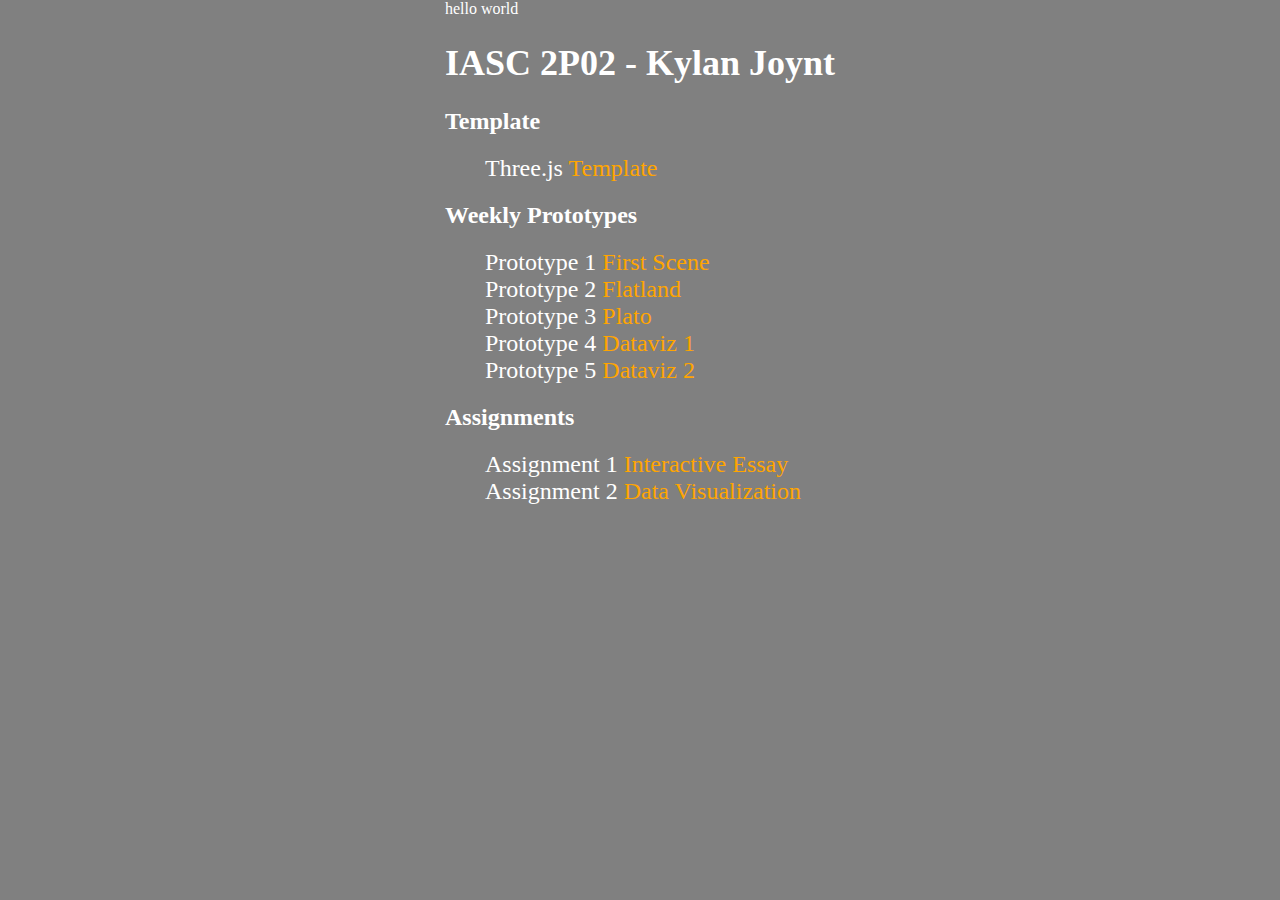
<file: index.html>
<body>  
    <p> hello world</p>
<!DOCTYPE html>
<head>
    <title>
        IASC 2P02 - Kylan Joynt
    </title>

    <!-- CSS -->
     <link rel="stylesheet" href="style.css">
</head>

<body>
    <h1>IASC 2P02  - Kylan Joynt</h1>

    <h2>Template</h2>
    <ul>
        <li>Three.js <a href="template">Template</a></li>
    </ul>

    <h2>Weekly Prototypes</h2>
    <ul>
        <li>Prototype 1 <a href="prototype1"> First Scene </a> </li>
        <li>Prototype 2 <a href="prototype2"> Flatland </a></li>
        <li>Prototype 3 <a href="prototype3"> Plato </a></li>
        <li>Prototype 4 <a href="prototype4"> Dataviz 1 </a></li>
        <li>Prototype 5 <a href="prototype5"> Dataviz 2 </a></li>
    </ul>

    <h2>Assignments</h2>
    <ul>
        <li class="assignment" >Assignment 1 <a href="assignment1/"> Interactive Essay</a></li>
        <li class="assignment" id="last-one">Assignment 2 <a href="assignment2/"> Data Visualization</a></li>
    </ul>

</body>
</file>
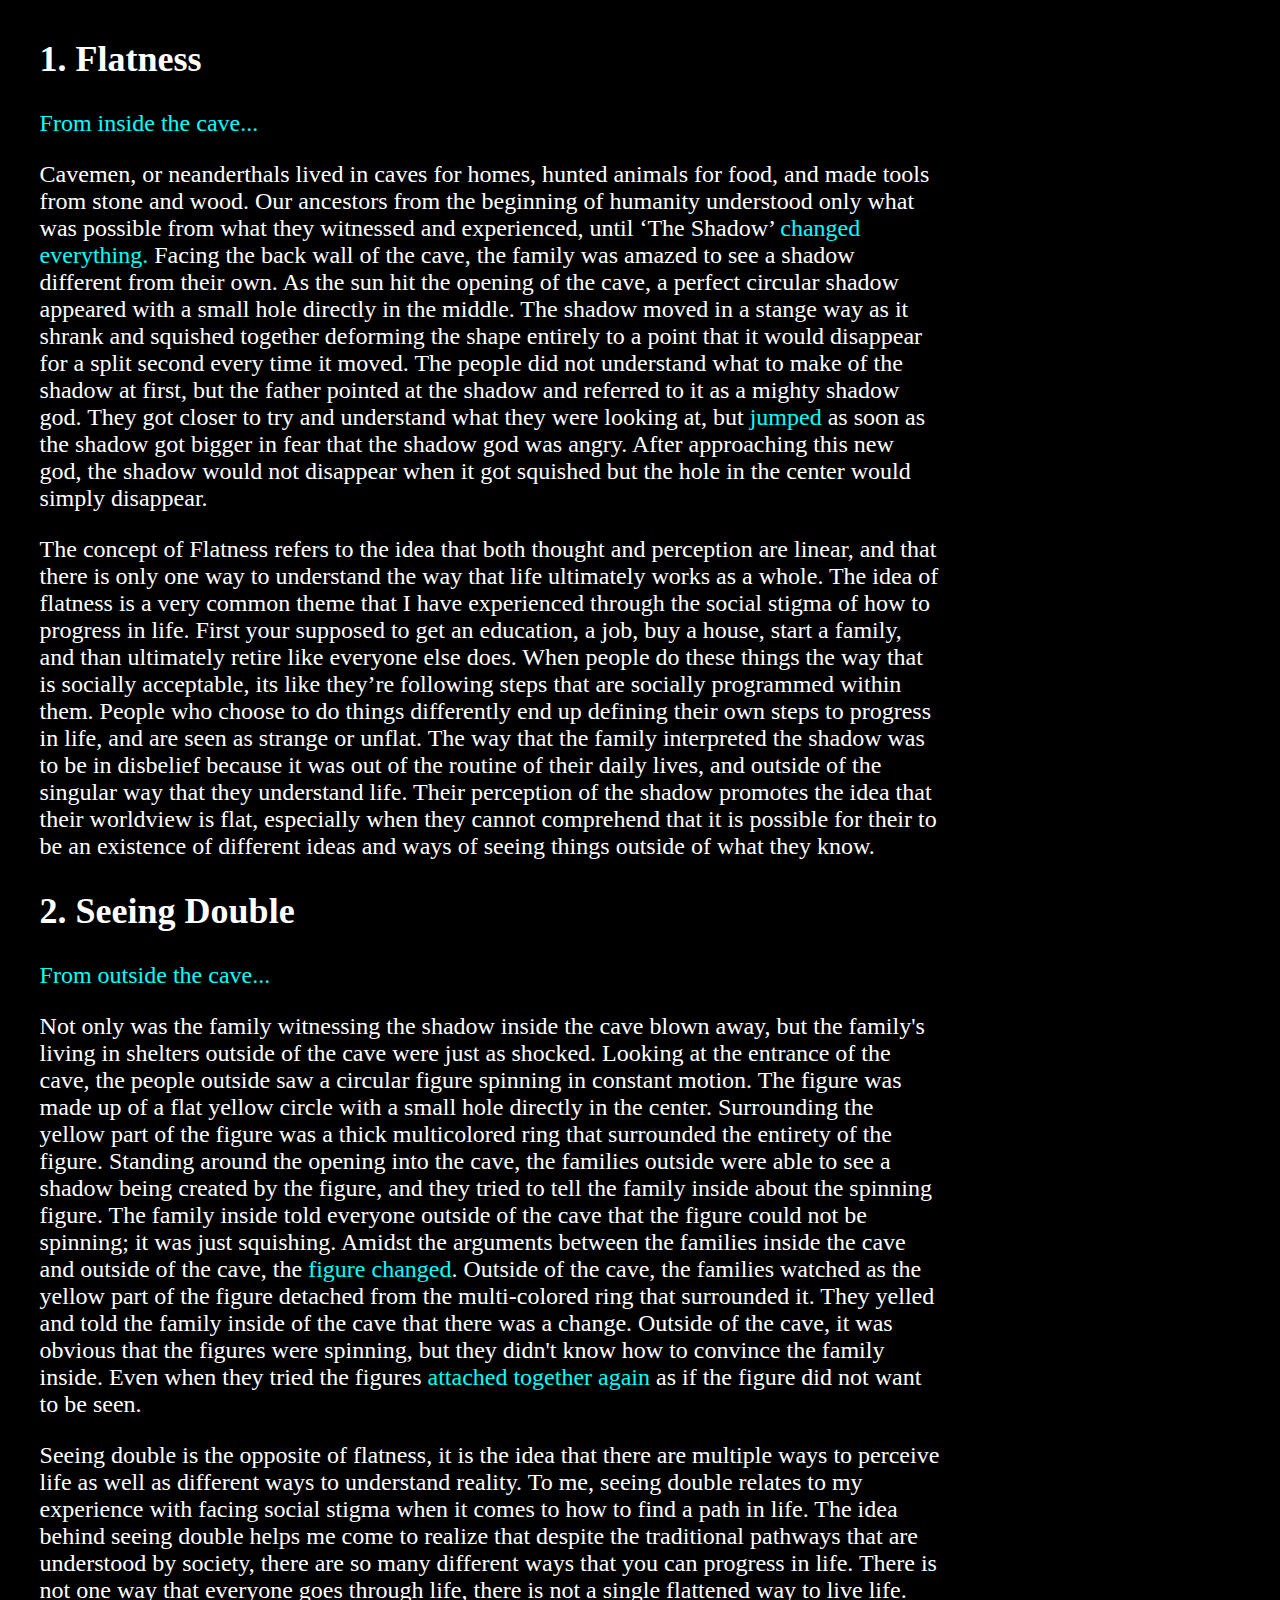
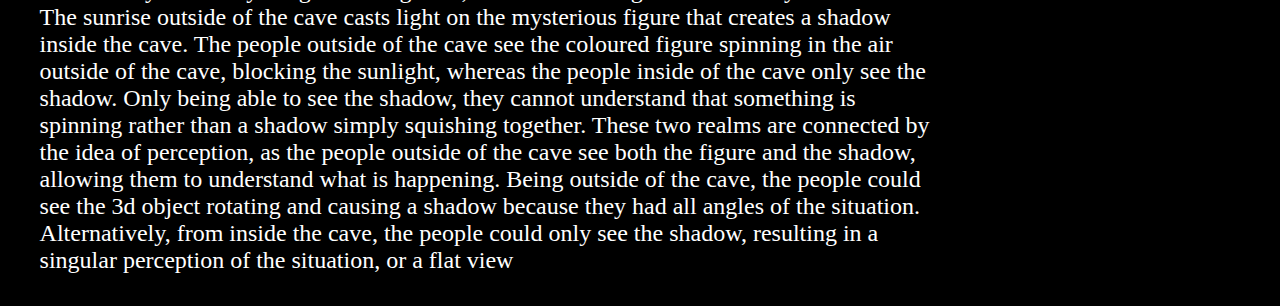
<file: assignment1/index.html>
<!DOCTYPE html>
<head>
    <title>Assignment 1</title>

    <!-- css -->
    <link rel="stylesheet" href="style.css">

    <!-- three.js importmap -->
    <script type="importmap">
        {
          "imports": {
            "three": "https://ga.jspm.io/npm:three@0.168.0/build/three.module.js",
            "OrbitControls": "https://ga.jspm.io/npm:three@0.168.0/examples/jsm/controls/OrbitControls.js",
            "lil-gui": "https://ga.jspm.io/npm:lil-gui@0.19.2/dist/lil-gui.esm.js"
          }
        }
        </script>

    <!-- three.js scene -->
    <script src="script.js" type="module"></script>

</head>
<body>
  <div class="flexbox">
    <!-- ESSAY -->
    <div class="essay">
     <h2>1. Flatness</h2>
     <p><span class="clickable" id="part-one">From inside the cave...</span></p>

     <p>Cavemen, or neanderthals lived in caves for homes, hunted animals for food, and made tools from stone and wood. Our ancestors from the beginning of humanity understood only what was possible from what they witnessed and experienced, until ‘The Shadow’  <span class="clickable" id="first-change">changed everything. </span>Facing the back wall of the cave, the family was amazed to see a shadow different from their own. As the sun hit the opening of the cave, a perfect circular shadow appeared with a small hole directly in the middle. The shadow moved in a stange way as it shrank and squished together deforming the shape entirely to a point that it would disappear for a split second every time it moved. The people did not understand what to make of the shadow at first, but the father pointed at the shadow and referred to it as a mighty shadow god. They got closer to try and understand what they were looking at, but <span class="clickable" id="second-change">jumped</span> as soon as the shadow got bigger in fear that the shadow god was angry. After approaching this new god, the shadow would not disappear when it got squished but the hole in the center would simply disappear. 

     <p>The concept of Flatness refers to the idea that both thought and perception are linear, and that there is only one way to understand the way that life ultimately works as a whole. The idea of flatness is a very common theme that I have experienced through the social stigma of how to progress in life. First your supposed to get an education, a job, buy a house, start a family, and than ultimately retire like everyone else does. When people do these things the way that is socially acceptable, its like they’re following steps that are socially programmed within them. People who choose to do things differently end up defining their own steps to progress in life, and are seen as strange or unflat. The way that the family interpreted the shadow was to be in disbelief because it was out of the routine of their daily lives, and outside of the singular way that they understand life. Their perception of the shadow promotes the idea that their worldview is flat, especially when they cannot comprehend that it is possible for their to be an existence of different ideas and ways of seeing things outside of what they know.
    </p>

     <h2>2. Seeing Double</h2>
     <p><span class="clickable" id="part-two">From outside the cave...</span></p>

     <p>Not only was the family witnessing the shadow inside the cave blown away, but the family's living in shelters outside of the cave were just as shocked. Looking at the entrance of the cave, the people outside saw a circular figure spinning in constant motion. The figure was made up of a flat yellow circle with a small hole directly in the center. Surrounding the yellow part of the figure was a thick multicolored ring that surrounded the entirety of the figure. Standing around the opening into the cave, the families outside were able to see a shadow being created by the figure, and they tried to tell the family inside about the spinning figure. The family inside told everyone outside of the cave that the figure could not be spinning; it was just squishing. Amidst the arguments between the families inside the cave and outside of the cave, the <span class="clickable" id="third-change">figure changed</span>. Outside of the cave, the families watched as the yellow part of the figure detached from the multi-colored ring that surrounded it. They yelled and told the family inside of the cave that there was a change. Outside of the cave, it was obvious that the figures were spinning, but they didn't know how to convince the family inside. Even when they tried the figures  <span class="clickable" id="fourth-change">attached together again</span></span> as if the figure did not want to be seen. 
     

     <p>Seeing double is the opposite of flatness, it is the idea that there are multiple ways to perceive life as well as different ways to understand reality. To me, seeing double relates to my experience with facing social stigma when it comes to how to find a path in life. The idea behind seeing double helps me come to realize that despite the traditional pathways that are understood by society, there are so many different ways that you can progress in life. There is not one way that everyone goes through life, there is not a single flattened way to live life. The sunrise outside of the cave casts light on the mysterious figure that creates a shadow inside the cave. The people outside of the cave see the coloured figure spinning in the air outside of the cave, blocking the sunlight, whereas the people inside of the cave only see the shadow. Only being able to see the shadow, they cannot understand that something is spinning rather than a shadow simply squishing together. These two realms are connected by the idea of perception, as the people outside of the cave see both the figure and the shadow, allowing them to understand what is happening. Being outside of the cave, the people could see the 3d object rotating and causing a shadow because they had all angles of the situation. Alternatively, from inside the cave, the people could only see the shadow, resulting in a singular perception of the situation, or a flat view
    </p>
    </div>

    <!-- SCENE -->
    <div class="scene">
      <canvas class="webgl"></canvas>
    </div>
  </div>
</body>
</file>
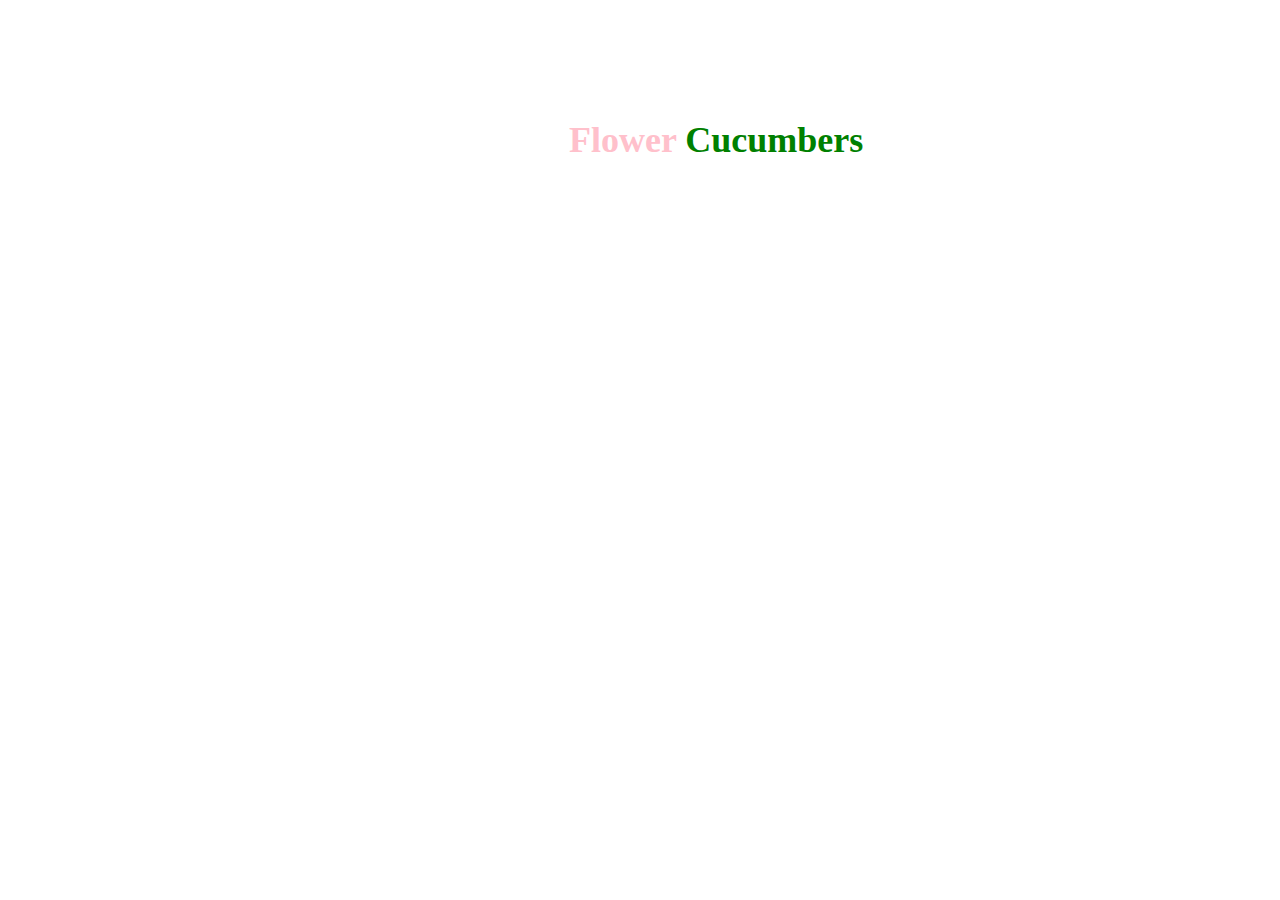
<file: prototype4/index.html>
<!DOCTYPE html>
<head>
    <title>Dataviz 1</title>

    <!-- css -->
    <link rel="stylesheet" href="style.css">

    <!-- three.js importmap -->
    <script type="importmap">
        {
          "imports": {
            "three": "https://ga.jspm.io/npm:three@0.168.0/build/three.module.js",
            "OrbitControls": "https://ga.jspm.io/npm:three@0.168.0/examples/jsm/controls/OrbitControls.js",
            "lil-gui": "https://ga.jspm.io/npm:lil-gui@0.19.2/dist/lil-gui.esm.js"
          }
        }
        </script>

    <!-- three.js scene -->
    <script src="script.js" type="module"></script>

</head>
<body>
    <h1>Dataviz 1</h1>
    <h2><span style="color: white;">Gretchen</span> <span style="color: pink;">Flower</span> <span style="color: green;">Cucumbers</span></h2>
    <canvas class="webgl"></canvas>
</body>
</file>
<file: style.css>
body {
    background-color: gray;
    color: white;
    width: fit-content;
    margin: 0 auto;
    text-align: left;
}

h1 {
    font-size: 36px;
}

h2{
    font-size: 28pix;
}

li {
    font-size: 24px;
    list-style-type: none;
}

a {
    color: orange;
    text-decoration: none;
}

a:hover {
    color:aqua;
    text-decoration: overline;
}
</file>
<file: assignment1/style.css>
body {
    background-color: black;
}

h1 {
    color: white;
    font-size: 48px;
    text-align: center;
}

.flexbox {
    display: flex;
    flex-direction: row;
    justify-content: center;
    width: 95%;
    margin: 0 auto;
    z-index: 1;
}

.webgl {
    position: relative;
    top: 0;
    left: 0;
    outline: none;
    z-index: 2;
}

.essay {
    color: white;
    font-size: 24px;
    width: 100%;
}

.clickable {
    color: aqua;
    cursor: grab;
}

.clickable:hover {
    color: orange;
}
</file>
<file: prototype4/style.css>
h1, h2 {
    color: white;
    text-align: center;
}

h1 {
    font-size: 48px;
}

h2 {
    font-size: 36px;
}

.webgl {
    position: absolute;
    top: 0;
    left: 0;
    outline: none;
    z-index: -1;
}
</file>
